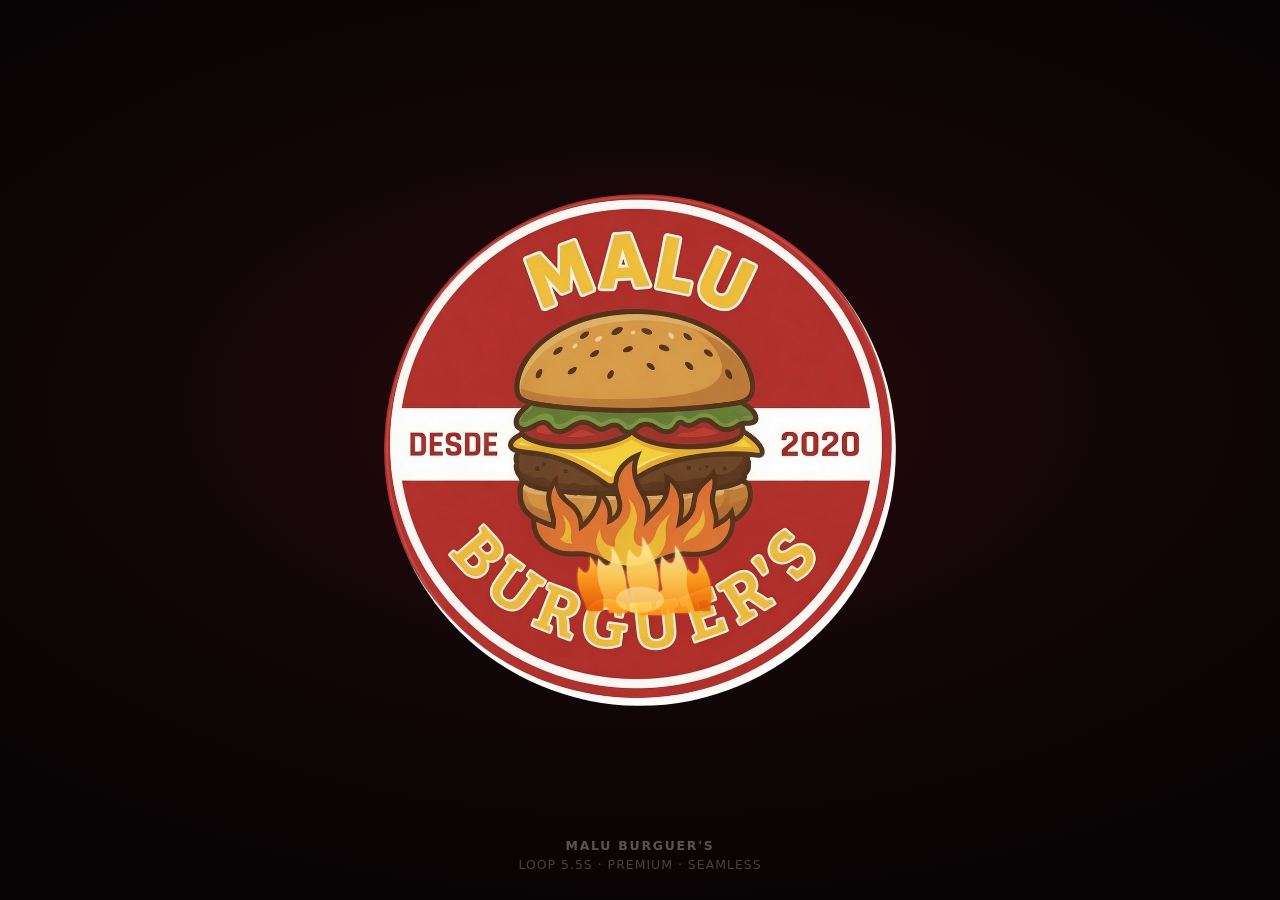
<file: logo-animated.html>
<!DOCTYPE html>
<html lang="pt-BR">
<head>
  <meta charset="UTF-8" />
  <meta name="viewport" content="width=device-width, initial-scale=1.0" />
  <title>Malu Burguer's — Logo Animada</title>
  <style>
    /* =========================================================
       MALU BURGUER'S — Premium logo animation
       Loop ~5.5s · seamless · subtle cinematic
       ========================================================= */
    :root {
      --red: #c41218;
      --red-deep: #9e0e14;
      --gold: #f0c14a;
      --gold-soft: #f6d97a;
      --flame-a: #ff8a1a;
      --flame-b: #ffb020;
      --flame-c: #ffe06a;
      --loop: 5.5s;
      --ease: cubic-bezier(0.45, 0.05, 0.55, 0.95);
      --ease-soft: cubic-bezier(0.4, 0, 0.2, 1);
    }

    * {
      box-sizing: border-box;
      margin: 0;
      padding: 0;
    }

    body {
      min-height: 100vh;
      display: grid;
      place-items: center;
      background:
        radial-gradient(ellipse 70% 55% at 50% 45%, #2a0a0c 0%, #120608 55%, #080304 100%);
      font-family: system-ui, sans-serif;
      color: rgba(255, 255, 255, 0.55);
      overflow: hidden;
    }

    .stage {
      position: relative;
      width: min(88vw, 520px);
      aspect-ratio: 1;
      display: grid;
      place-items: center;
    }

    /* Soft ambient light behind badge */
    .stage::before {
      content: "";
      position: absolute;
      width: 72%;
      height: 72%;
      border-radius: 50%;
      background: radial-gradient(circle, rgba(196, 18, 24, 0.35) 0%, transparent 70%);
      filter: blur(28px);
      animation: ambientBreath var(--loop) var(--ease) infinite;
      pointer-events: none;
      z-index: 0;
    }

    @keyframes ambientBreath {
      0%, 100% { opacity: 0.55; transform: scale(0.98); }
      50% { opacity: 0.85; transform: scale(1.04); }
    }

    /* ---- Badge unit ---- */
    .logo {
      position: relative;
      width: 100%;
      height: 100%;
      z-index: 1;
      /* subtle badge breathing */
      animation: badgeBreath var(--loop) var(--ease) infinite;
      will-change: transform, filter;
    }

    @keyframes badgeBreath {
      0%, 100% {
        transform: scale(1);
        filter: brightness(1);
      }
      50% {
        transform: scale(1.018);
        filter: brightness(1.04);
      }
    }

    /* Intro squash & stretch on the whole mark (once + soft loop settle) */
    .logo__settle {
      width: 100%;
      height: 100%;
      transform-origin: 50% 58%;
      animation: settleIn 1.15s var(--ease-soft) both,
                 settleLoop var(--loop) var(--ease) 1.15s infinite;
    }

    @keyframes settleIn {
      0% {
        opacity: 0;
        transform: scale(0.92, 1.05);
      }
      45% {
        opacity: 1;
        transform: scale(1.03, 0.97);
      }
      70% {
        transform: scale(0.99, 1.01);
      }
      100% {
        opacity: 1;
        transform: scale(1, 1);
      }
    }

    /* Almost imperceptible micro-settle each loop for seamlessness */
    @keyframes settleLoop {
      0%, 88%, 100% { transform: scale(1, 1); }
      92% { transform: scale(1.008, 0.994); }
      96% { transform: scale(0.997, 1.004); }
    }

    .logo__base {
      position: absolute;
      inset: 0;
      width: 100%;
      height: 100%;
      object-fit: contain;
      border-radius: 50%;
      /* Crop white square edges of the JPG to the circular badge */
      clip-path: circle(49.2% at 50% 50%);
      background: transparent;
      user-select: none;
      pointer-events: none;
      -webkit-user-drag: none;
    }

    /* Text glow / shine layers via masks over the logo */
    .logo__shine {
      position: absolute;
      inset: 0;
      border-radius: 50%;
      pointer-events: none;
      overflow: hidden;
      mix-blend-mode: soft-light;
      opacity: 0;
      animation: shineSweep var(--loop) var(--ease-soft) infinite;
    }

    .logo__shine::before {
      content: "";
      position: absolute;
      top: -20%;
      left: -40%;
      width: 42%;
      height: 140%;
      background: linear-gradient(
        105deg,
        transparent 0%,
        rgba(255, 240, 180, 0) 30%,
        rgba(255, 245, 200, 0.55) 50%,
        rgba(255, 240, 180, 0) 70%,
        transparent 100%
      );
      transform: skewX(-12deg);
    }

    @keyframes shineSweep {
      0%, 18% {
        opacity: 0;
      }
      22% {
        opacity: 0.7;
      }
      28% {
        opacity: 0.85;
      }
      38% {
        opacity: 0;
      }
      100% {
        opacity: 0;
      }
    }

    .logo__shine::before {
      animation: shineMove var(--loop) var(--ease-soft) infinite;
    }

    @keyframes shineMove {
      0%, 18% { transform: translateX(0%) skewX(-12deg); }
      40% { transform: translateX(320%) skewX(-12deg); }
      100% { transform: translateX(320%) skewX(-12deg); }
    }

    /* Secondary soft gold pulse on MALU / BURGUER'S arcs — timed with fade */
    .logo__text-glow {
      position: absolute;
      inset: 0;
      border-radius: 50%;
      pointer-events: none;
      background:
        radial-gradient(ellipse 42% 18% at 50% 18%, rgba(240, 193, 74, 0.35), transparent 70%),
        radial-gradient(ellipse 48% 20% at 50% 86%, rgba(240, 193, 74, 0.32), transparent 70%);
      mix-blend-mode: screen;
      opacity: 0;
      animation: textGlow var(--loop) var(--ease) infinite;
    }

    @keyframes textGlow {
      0% { opacity: 0; }
      12% { opacity: 0; }
      22% { opacity: 0.55; }
      32% { opacity: 0.25; }
      50% { opacity: 0.4; }
      70% { opacity: 0.22; }
      100% { opacity: 0.28; }
    }

    /* DESDE 2020 delayed soft reveal glow on the white band */
    .logo__desde-glow {
      position: absolute;
      inset: 0;
      border-radius: 50%;
      pointer-events: none;
      background: radial-gradient(
        ellipse 70% 10% at 50% 50%,
        rgba(255, 255, 255, 0.28),
        transparent 70%
      );
      mix-blend-mode: soft-light;
      opacity: 0;
      animation: desdeGlow var(--loop) var(--ease) infinite;
    }

    @keyframes desdeGlow {
      0%, 28% { opacity: 0; }
      38% { opacity: 0.55; }
      55% { opacity: 0.2; }
      100% { opacity: 0.15; }
    }

    /* ---- Flame overlay (SVG) ---- */
    .flames {
      position: absolute;
      left: 50%;
      bottom: 17.5%;
      width: 42%;
      height: 22%;
      transform: translateX(-50%);
      pointer-events: none;
      overflow: visible;
      z-index: 3;
    }

    .flames svg {
      width: 100%;
      height: 100%;
      overflow: visible;
      display: block;
    }

    .flame {
      transform-origin: 50% 100%;
      transform-box: fill-box;
    }

    .flame--1 {
      animation: flicker1 var(--loop) var(--ease) infinite;
    }
    .flame--2 {
      animation: flicker2 var(--loop) var(--ease) infinite;
      animation-delay: -0.7s;
    }
    .flame--3 {
      animation: flicker3 var(--loop) var(--ease) infinite;
      animation-delay: -1.4s;
    }
    .flame--4 {
      animation: flicker4 var(--loop) var(--ease) infinite;
      animation-delay: -0.35s;
    }
    .flame--5 {
      animation: flicker5 var(--loop) var(--ease) infinite;
      animation-delay: -1.9s;
    }
    .flame--core {
      animation: corePulse var(--loop) var(--ease) infinite;
    }

    @keyframes flicker1 {
      0%, 100% { transform: scaleY(1) scaleX(1) translateY(0); opacity: 0.72; }
      20% { transform: scaleY(1.06) scaleX(0.97) translateY(-1%); opacity: 0.88; }
      40% { transform: scaleY(0.96) scaleX(1.03) translateY(1%); opacity: 0.68; }
      62% { transform: scaleY(1.08) scaleX(0.98) translateY(-2%); opacity: 0.92; }
      80% { transform: scaleY(1.02) scaleX(1.01) translateY(0); opacity: 0.78; }
    }

    @keyframes flicker2 {
      0%, 100% { transform: scaleY(1.02) scaleX(1) rotate(0deg); opacity: 0.7; }
      25% { transform: scaleY(0.94) scaleX(1.04) rotate(-1.2deg); opacity: 0.82; }
      50% { transform: scaleY(1.1) scaleX(0.96) rotate(1deg); opacity: 0.95; }
      75% { transform: scaleY(0.98) scaleX(1.02) rotate(-0.5deg); opacity: 0.75; }
    }

    @keyframes flicker3 {
      0%, 100% { transform: scaleY(1) scaleX(1) rotate(0deg); opacity: 0.65; }
      30% { transform: scaleY(1.09) scaleX(0.95) rotate(1.5deg); opacity: 0.9; }
      55% { transform: scaleY(0.93) scaleX(1.05) rotate(-1deg); opacity: 0.7; }
      78% { transform: scaleY(1.05) scaleX(0.98) rotate(0.6deg); opacity: 0.86; }
    }

    @keyframes flicker4 {
      0%, 100% { transform: scaleY(0.98) translateY(0); opacity: 0.6; }
      35% { transform: scaleY(1.12) translateY(-3%); opacity: 0.88; }
      60% { transform: scaleY(0.95) translateY(1%); opacity: 0.66; }
      85% { transform: scaleY(1.06) translateY(-1%); opacity: 0.8; }
    }

    @keyframes flicker5 {
      0%, 100% { transform: scaleY(1) scaleX(1); opacity: 0.55; }
      22% { transform: scaleY(1.07) scaleX(0.96); opacity: 0.78; }
      48% { transform: scaleY(0.92) scaleX(1.04); opacity: 0.6; }
      70% { transform: scaleY(1.1) scaleX(0.97); opacity: 0.85; }
    }

    @keyframes corePulse {
      0%, 100% { opacity: 0.45; transform: scale(1, 1); }
      40% { opacity: 0.7; transform: scale(1.05, 1.08); }
      70% { opacity: 0.5; transform: scale(0.98, 0.96); }
    }

    /* Outer ring subtle opacity breath (premium pulse) */
    .logo__ring {
      position: absolute;
      inset: 1.2%;
      border-radius: 50%;
      border: 2px solid rgba(255, 255, 255, 0.12);
      pointer-events: none;
      animation: ringBreath var(--loop) var(--ease) infinite;
      z-index: 4;
    }

    @keyframes ringBreath {
      0%, 100% { opacity: 0.15; transform: scale(1); }
      50% { opacity: 0.4; transform: scale(1.01); }
    }

    /* Caption under logo (preview page only) */
    .meta {
      position: fixed;
      bottom: 1.75rem;
      left: 50%;
      transform: translateX(-50%);
      text-align: center;
      font-size: 0.78rem;
      letter-spacing: 0.08em;
      text-transform: uppercase;
      opacity: 0.45;
      z-index: 10;
    }

    .meta strong {
      display: block;
      font-weight: 600;
      letter-spacing: 0.14em;
      margin-bottom: 0.25rem;
      color: rgba(255, 255, 255, 0.7);
    }

    /* Transparent export mode: ?bg=transparent */
    body.export-transparent {
      background: transparent;
    }

    body.export-transparent .meta,
    body.export-transparent .stage::before {
      display: none;
    }

    @media (prefers-reduced-motion: reduce) {
      .logo,
      .logo__settle,
      .logo__shine,
      .logo__shine::before,
      .logo__text-glow,
      .logo__desde-glow,
      .logo__ring,
      .flame,
      .flame--core,
      .stage::before {
        animation: none !important;
      }
      .logo__settle {
        opacity: 1;
        transform: none;
      }
      .logo__text-glow {
        opacity: 0.25;
      }
      .flame {
        opacity: 0.75;
      }
    }
  </style>
</head>
<body>
  <div class="stage" id="stage" aria-label="Malu Burguer's logo animada">
    <div class="logo">
      <div class="logo__settle">
        <!-- Exact brand mark -->
        <img
          class="logo__base"
          src="assets/logo.jpg"
          alt="Malu Burguer's"
          width="1024"
          height="1024"
          draggable="false"
        />

        <!-- Text gold glow (MALU / BURGUER'S) -->
        <div class="logo__text-glow" aria-hidden="true"></div>

        <!-- DESDE 2020 delayed soft band light -->
        <div class="logo__desde-glow" aria-hidden="true"></div>

        <!-- Shine sweep across mark -->
        <div class="logo__shine" aria-hidden="true"></div>

        <!-- Organic flame flicker overlay -->
        <div class="flames" aria-hidden="true">
          <svg viewBox="0 0 200 100" preserveAspectRatio="xMidYMax meet">
            <defs>
              <linearGradient id="gFlameA" x1="0.5" y1="1" x2="0.5" y2="0">
                <stop offset="0%" stop-color="#ff6a00">
                  <animate attributeName="stop-color"
                    values="#ff6a00;#ff9a1a;#ff6a00;#ffb020;#ff6a00"
                    dur="5.5s" repeatCount="indefinite" calcMode="spline"
                    keySplines="0.45 0.05 0.55 0.95;0.45 0.05 0.55 0.95;0.45 0.05 0.55 0.95;0.45 0.05 0.55 0.95"
                    keyTimes="0;0.25;0.5;0.75;1"/>
                </stop>
                <stop offset="55%" stop-color="#ffb020">
                  <animate attributeName="stop-color"
                    values="#ffb020;#ffe06a;#ff9a1a;#ffc94a;#ffb020"
                    dur="5.5s" repeatCount="indefinite"/>
                </stop>
                <stop offset="100%" stop-color="#ffe9a0" stop-opacity="0.85">
                  <animate attributeName="stop-color"
                    values="#ffe9a0;#fff6c8;#ffd36a;#ffe9a0"
                    dur="5.5s" repeatCount="indefinite"/>
                </stop>
              </linearGradient>
              <linearGradient id="gFlameB" x1="0.5" y1="1" x2="0.5" y2="0">
                <stop offset="0%" stop-color="#e85d00"/>
                <stop offset="60%" stop-color="#ff9f1a"/>
                <stop offset="100%" stop-color="#ffd24a" stop-opacity="0.9"/>
              </linearGradient>
              <linearGradient id="gCore" x1="0.5" y1="1" x2="0.5" y2="0">
                <stop offset="0%" stop-color="#ffcc44" stop-opacity="0.9"/>
                <stop offset="100%" stop-color="#fff5c0" stop-opacity="0.5"/>
              </linearGradient>
              <filter id="softFlame" x="-40%" y="-40%" width="180%" height="180%">
                <feGaussianBlur in="SourceGraphic" stdDeviation="1.1" result="b"/>
                <feMerge>
                  <feMergeNode in="b"/>
                  <feMergeNode in="SourceGraphic"/>
                </feMerge>
              </filter>
            </defs>

            <g filter="url(#softFlame)" opacity="0.92" style="mix-blend-mode: screen">
              <!-- Left small -->
              <path class="flame flame--4" fill="url(#gFlameB)"
                d="M52 92 C48 78 40 70 44 52 C50 62 56 58 54 42 C62 54 68 64 66 92 Z"/>
              <!-- Left mid -->
              <path class="flame flame--2" fill="url(#gFlameA)"
                d="M72 94 C66 76 58 66 62 44 C70 56 76 52 74 34 C84 48 90 62 88 94 Z"/>
              <!-- Center tall -->
              <path class="flame flame--1" fill="url(#gFlameA)"
                d="M100 96 C92 74 84 62 90 36 C98 48 104 46 102 24 C112 40 120 58 116 78 C122 68 128 72 124 96 Z"/>
              <!-- Right mid -->
              <path class="flame flame--3" fill="url(#gFlameA)"
                d="M128 94 C122 76 116 64 120 42 C128 54 134 50 132 32 C142 46 148 62 146 94 Z"/>
              <!-- Right small -->
              <path class="flame flame--5" fill="url(#gFlameB)"
                d="M150 92 C146 78 140 70 144 54 C150 62 156 60 154 44 C162 56 168 68 164 92 Z"/>
              <!-- Hot core -->
              <ellipse class="flame--core" cx="100" cy="82" rx="22" ry="12" fill="url(#gCore)"/>
            </g>
          </svg>
        </div>

        <div class="logo__ring" aria-hidden="true"></div>
      </div>
    </div>
  </div>

  <p class="meta">
    <strong>Malu Burguer's</strong>
    Loop 5.5s · premium · seamless
  </p>

  <script>
    // Optional: transparent background for capture / export
    // Open with ?bg=transparent or press "T"
    (function () {
      const params = new URLSearchParams(location.search);
      if (params.get("bg") === "transparent") {
        document.body.classList.add("export-transparent");
      }
      window.addEventListener("keydown", (e) => {
        if (e.key === "t" || e.key === "T") {
          document.body.classList.toggle("export-transparent");
        }
      });
    })();
  </script>
</body>
</html>
</file>
